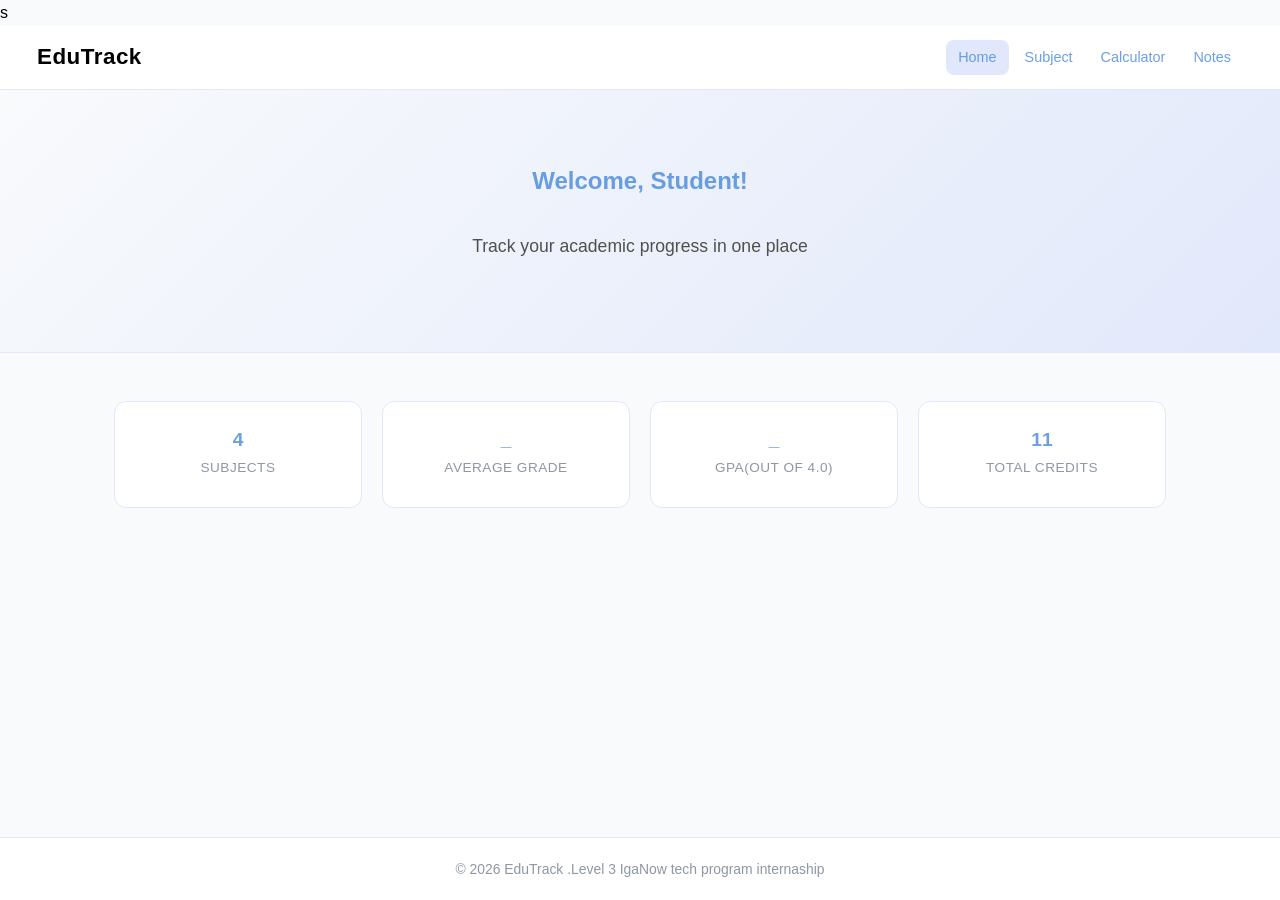
<file: index.html>
<!DOCTYPE html>
<html lang="en">s
<head>
    <meta charset="UTF-8">
    <meta name="viewport" content="width=device-width, initial-scale=1.0">
    <title>EduTrack -Student Dashboard</title>
    <link rel="stylesheet" href="style.css">
</head>

<body>
    <header class="navbar">
        <div class="logo">EduTrack</div>

        <nav>
            <a href="index.html" class="active">Home</a>
            <a href="subject.html">Subject</a>
            <a href="calculater.html">Calculator</a>
            <a href="Notes.html">Notes</a>


        </nav>
    </header>

    <main>
        <section class="hero">
            <h1>Welcome, <span id="Student-name">Student</span>!</h1>
            <p class="Subtitle">Track your academic progress in one place</p>
        </section>

        <section class="stats-section">
            <div class="container">
                <div class="stats-grid">
                    <div class="stat-card">
                        <div class="stat-number" id="total-subject">4</div>
                        <div class="stat-label">Subjects</div>
                    </div>

                    <div class="stat-card">
                        <div class="stat-number" id="average">_</div>
                        <div class="stat-label">Average Grade</div>
                    </div>
                    <div class="stat-card">
                        <div class="stat-number" id="gpa">_</div>
                        <div class="stat-label">GPA(out of 4.0)</div>
                    </div>
                    <div class="stat-card">
                        <div class="stat-number" id="credits">11</div>
                        <div class="stat-label">Total credits</div>
                    </div>
                </div>
            </div>
        </section>
    </main>

    <footer class="footer">
        <p>&copy; 2026 EduTrack .Level 3 IgaNow tech program internaship
        </p>
    </footer>
</body>
</html>
</file>
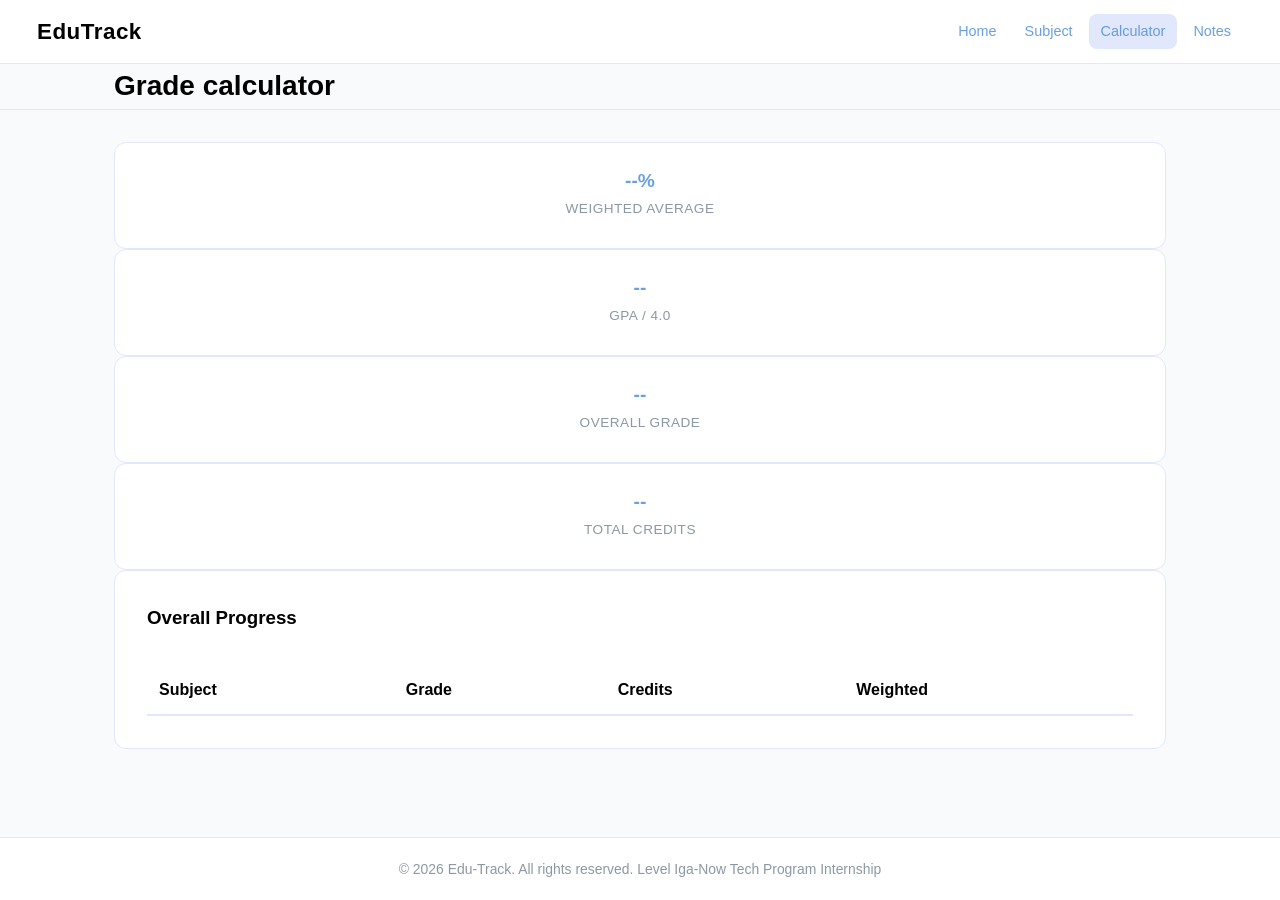
<file: calculater.html>
<!DOCTYPE html>
<html lang="en">
<head>
    <meta charset="UTF-8">
    <meta name="viewport" content="width=device-width, initial-scale=1.0">
    <title>EDUTRACK - calculator</title>
    <link rel="stylesheet" href="style.css">
</head>

<body>
    <header class="navbar">
    <div class="logo">EduTrack</div>
    <nav>
        <a href="index.html">Home</a>
        <a href="subject.html">Subject</a>
        <a href="calculater.html"  class="active">Calculator</a>
        <a href="notes.html">Notes</a>
    </nav>
    </header>

    <main>
        <section class="page-header">
            <div class="container">
                <h2> Grade calculator</h2>
            </div>
        </section>

             <section class="container"> 
                <div class="stat-grid" style="margin-bottom: 32px ;">
                    <div class="stat-card">
                        <div class="stat-number" id="avg-display"> --%</div>
                        <div class="stat-label"> Weighted Average</div>
                    </div>
                    <div class="stat-card">
                        <div class="stat-number" id="gpa-display">--</div>
                        <div class="stat-label">GPA / 4.0</div>
                    </div>

                    <div class="stat-card">
                        <div class="stat-number" id="grade-display">--</div>
                        <div class="stat-label">Overall grade</div>
                    </div>

                    <div class="stat-card">
                        <div class="stat-number" id="credits-display">--</div>
                        <div class="stat-label">Total Credits</div>
                    </div>

                    <div class="card" style="background-color: var(--surface); padding: 32px; border-radius: var(--radius-lg); border: 1px solid var(--border); box-shadow: var(--shadow-sm);">
                        <h3>Overall Progress</h3>
                        <div class="progres-track">
                            <div id="progres-bar" class="progres-bar"></div>
                        </div>

                        <table id="breakdowm-table" style="width: 100%; border-collapse: collapse; margin-top: 32px;">
                            <thead>
                            <tr style="text-align: left; border-bottom: 2px solid var(--border);">
                                <th style="padding: 12px;">Subject</th>
                                <th style="padding: 12px;">Grade</th>
                                 <th style="padding: 12px;">Credits</th>
                                  <th style="padding: 12px;">Weighted</th>
                                  </tr>
                           </thead>
                           <tbody id="calculator-body">
                            <!-- it will be filled by JS-->
                           </tbody>
                        </table>
                    </div>
                </div>
            </section>
    </main>

     <footer class="footer">
        <p>&copy; 2026 Edu-Track. All rights reserved. Level Iga-Now Tech Program Internship</p>
    </footer>
</body>
</html>
</file>
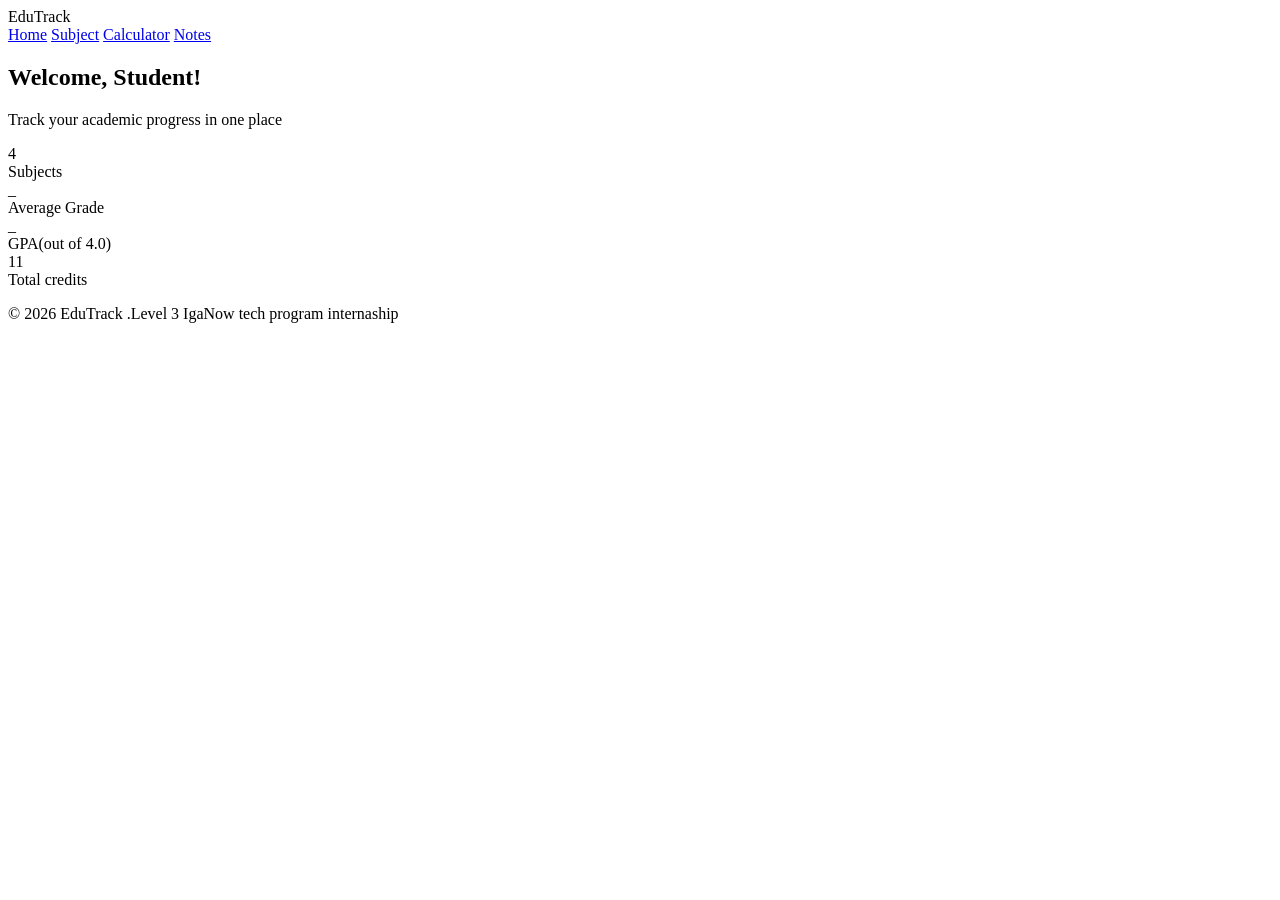
<file: My page.html>
<!DOCTYPE html>
<html lang="en">
<head>
    <meta charset="UTF-8">
    <meta name="viewport" content="width=device-width, initial-scale=1.0">
    <title>EduTrack -Student Dashboard</title>
    <link rel="styleshhet" href="#">
</head>


<body>
    <header class="navbar">
        <div class="logo">EduTrack</div>
        <nav>
            <a href="index.html" class="active">Home</a>
            <a href="#">Subject</a>
             <a href="#">Calculator</a>
              <a href="#">Notes</a>

            
        </nav>
    <main>
        <section class="hero">
            
            <h1>Welcome, <span id="Student-name">Student</span>!</h1>
            <p class="Subtitle">Track your academic progress in one place</p>
            </section>

            <section class="stats-section">
                <div class="container">
                    <div class="stats-grid"></div>
                        <div class="stats-card"></div>
                        <div class="stat-number" id="total-subject">4</div>
                        <div class="stat-label">Subjects</div>

                </div>
                <div class="stat-card">
                    <div class="stat-number" id="average">_</div>
                    <div class="stat-label">Average Grade</div>
                </div>
                <div class="stat-card">
                    <div class="stat-number" id="gpa">_</div>
                    <div class="stat-label">GPA(out of 4.0)</div>
                </div>
                <div class="stat-card">
                    <div class="stat-number" id="credits">11</div>
                    <div class="stat-label">Total credits</div>
                </div>
                </section>
           
    </main>
    <footer class="footer">
          <p>&copy; 2026 EduTrack  .Level 3 IgaNow tech program internaship
            
          </p>
    </footer>
    </header>
</body>
</html>
</file>
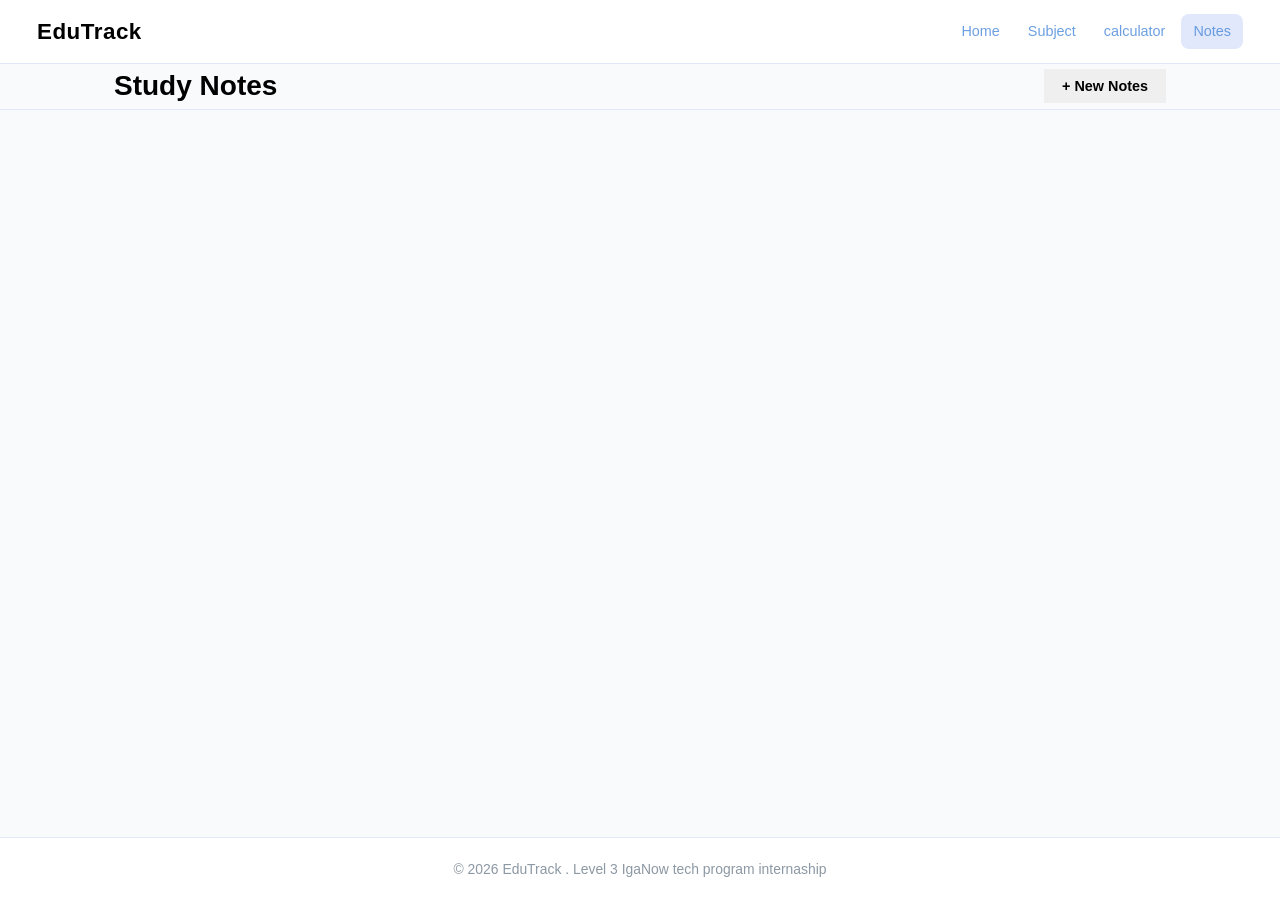
<file: Notes.html>
<!DOCTYPE html>
<html lang="en">
<head>
    <meta charset="UTF-8">
    <meta name="viewport" content="width=device-width, initial-scale=1.0">
    <title>EduTrack - Notes</title>
    <link rel="stylesheet" href="style.css">
</head>

<body>
    <header class="navbar">
        <div class="logo">EduTrack</div>
        <nav>
            <a href="index.html">Home</a>
            <a href="subject.html">Subject</a>
            <a href="calculater.html">calculator</a>
            <a href="Notes.html" class="active">Notes</a>
        </nav>
    </header>

    <main>
        <section class=" page-header">
            <div class="container">
                <h2>Study Notes</h2>
                <button class="btn btn-primary" id="add notes-btn">+ New Notes</button>
            </div>
        </section>

        <section class="container"></section>

        <div class="notes-grid" id="notes-container">
        </div>
    </main>

    <footer class="footer">
        <p>&copy; 2026 EduTrack . Level 3 IgaNow tech program internaship
    </footer>
</body>
</html>
</file>
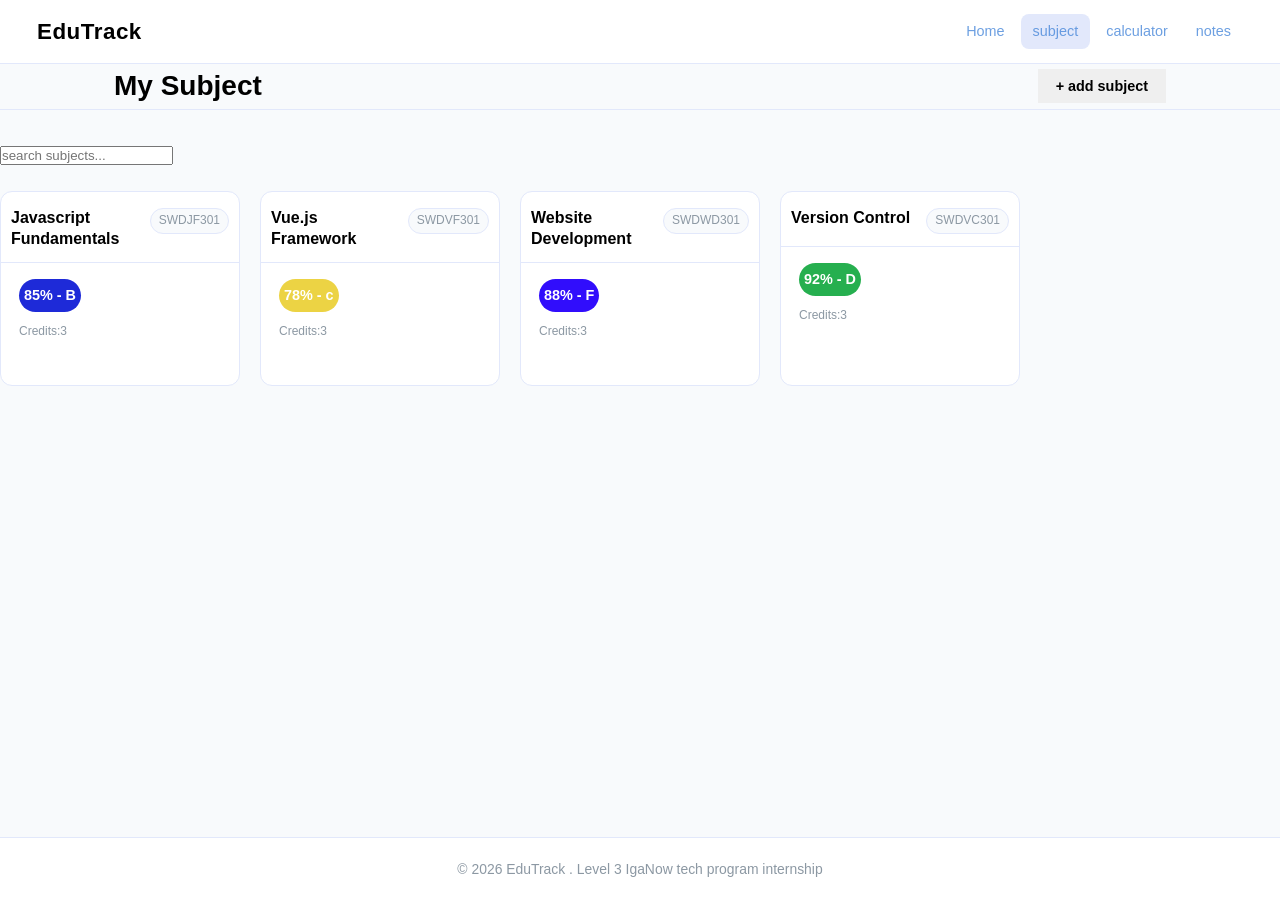
<file: subject.html>
<!DOCTYPE html>
<html lang="en">
<head>
    <meta charset="UTF-8">
    <meta name="viewport" content="width=device-width, initial-scale=1.0">
    <title>Document</title>
    <link rel="stylesheet" href="style.css">
</head>

<body>
    <header class="navbar">
        <div class="logo">EduTrack</div>
        <nav>
            <a href="index.html">Home</a>
            <a href="subject.html" class="active">subject</a>
            <a href="calculater.html">calculator</a>
            <a href="Notes.html">notes</a>
        </nav>

    </header>
    <main>
        <section class="page-header">
            <div class="container">
                <h2>My Subject</h2>
                <button class="btn btn-primary" id="add-btn">+ add subject</button>
            </div>
        </section>

        <section>
            <input type="text" id="search-input" class="search-input" placeholder="search subjects..." />

            <div class="subject-grid" id="subject-container">
                <article class="subject-card">
                    <div class="card-header">
                        <h3>Javascript Fundamentals</h3>
                        <span class="badge">SWDJF301</span>
                    </div>
                    <div class="card-body">
                        <div class="grade-badge grade-b">85% - B</div>
                        <p class="credits">Credits:3</p>
                    </div><br>
                </article>

                <article class="subject-card">
                    <div class="card-header">
                        <h3>Vue.js Framework</h3>
                        <span class="badge">SWDVF301</span>
                    </div>
                    <div class="card-body">
                        <div class="grade-badge grade-c">78% - c</div>
                        <p class="credits">Credits:3</p>
                    </div><br>
                </article>
                
                <article class="subject-card">
                    <div class="card-header">
                        <h3>Website Development</h3>
                        <span class="badge">SWDWD301</span>
                    </div>
                    <div class="card-body">
                        <div class="grade-badge grade-f">88% - F</div>
                        <p class="credits">Credits:3</p>
                    </div><br>
                </article>

                <article class="subject-card">
                    <div class="card-header">
                        <h3>Version Control</h3>
                        <span class="badge">SWDVC301</span>
                    </div>
                    <div class="card-body">
                        <div class="grade-badge grade-d">92% - D</div>
                        <p class="credits">Credits:3</p>
                    </div><br>
                </article>
            </div>
        </section>
    </main>

    <footer class="footer">
        <p>&copy; 2026 EduTrack . Level 3 IgaNow tech program internship
    </footer>
</body>
</html>
</file>
<file: style.css>
:root {
    --primary: #4b89dad0;
    --primary-dark: #4b6fd3;
    --secondary: #10b981;
    --danger: #ef4444;
    --warning: #f59e0b;
    --grade-a: #10b981;
    --grade-b: #1e2ad8;
    --grade-c: #ecd344;
    --grade-d: #26af4f;
    --grade-f: #310dfc;

    --bg: #f8fafc;
    --surface: #ffff;
    --text-muted: #8c98a3;
    --border: #e2e8fb;

    --shadow-sm: 0 1px 3px rgba(0, 0, 0, 0.10) --shadow-md: 0 4px 12px rgba(0, 0, 0, 0.12) --radius: 8px;
    --radius-lg: 12px;
}

/*css reset*/
*,
* ::before,
*::after {
    padding: 0;
    box-sizing: border-box;
    margin: 0;
}

/*body*/
body {
    font-family: 'Franklin Gothic Medium', 'Arial Narrow', Arial, sans-serif;
    background-color: var(--bg);
    color: var(--text);
    line-height: 1.6;
    min-height: 100vh;
    display: flex;
    flex-direction: column;
}

main {
    flex: 1;
}

/* container*/
.container {
    max-width: 1100px;
    margin: 0 auto;
    padding: 0 24px;

}

/* nav bar*/
.navbar {
    background: var(--surface);
    border-bottom: 1px solid var(--border);
    height: 64px;
    display: flex;
    align-items: center;
    justify-content: space-between;
    padding: 0 37px;
    position: sticky;
    top: 0;
    z-index: 100;
    box-shadow: var(--shadow-sm);
}

.logo {
    font-size: 1.4rem;
    font-weight: 800;
    color: black;
    letter-spacing: 0.5px;
}

nav {
    display: flex;
    gap: 4px;
}

nav a {
    text-decoration: none;
    color: var(--primary);
    padding: 6px 12px;
    border-radius: var(--radius);
    font-weight: 500;
    font-size: 0.9rem;
    border-radius: 8px;
    transition: color 0.2s, background 0.2s;
}

nav a:hover,
nav a.active {
    color: var(--primary);
    background-color: var(--border);
}

/* footer */
.footer {
    background: var(--surface);
    border-top: 1px solid var(--border);
    text-align: center;
    padding: 20px;
    color: var(--text-muted);
    font-size: 0.87rem;
}

/* HERO SECTION*/

.hero {
    padding: 72px 32px;
    background: linear-gradient(135deg, var(--bg) 0%, var(--border)100%);
    text-align: center;
    border-bottom: 1px solid var(--border);
}

.hero h1 {
    font-size: 1.5rem;
    font-weight: 800;
    color: var(--primary);
    margin-bottom: 12px;
}

.hero h1 span {
    color: var(--primary);
}

.hero .Subtitle {
    font-size: 1.1rem;
    color: rgb(80, 80, 78);
    padding: 20px;
}

/*stat section*/

.stats-section {
    padding: 48px 0;
}

.stats-grid {
    display: grid;
    grid-template-columns: repeat(4, 1fr);
    gap: 20px;
}

.stat-card {
    background: var(--surface);
    border: 1px solid var(--border);
    border-radius: var(--radius-lg);
    padding: 28px 20px;
    text-align: center;
    box-shadow: var(--shadow-sm);
    transition: 0.5s;

}

.stat-card:hover {
    box-shadow: var(--shadow-md);
    transform: translateY(-4px);
}

.stat-number {
    font-size: 1.2rem;
    font-weight: 800;
    color: var(--primary);
    line-height: 1;
    margin-bottom: 8px;
}

.stat-label {
    font-size: 0.85rem;
    color: var(--text-muted);
    font-weight: 500;
    text-transform: uppercase;
    letter-spacing: 0.5px;
}

/* page header */
.page-header {
    padding: 32px o;
    border-bottom: 1px solid var(--border);
    margin-bottom: 32px;
}

.page-header .container {
    display: flex;
    align-items: center;
    justify-content: space-between;
}

.page-header h2 {
    font-size: 1.75rem;
    font-weight: 700;
}

/* subject grid */

.subject-grid {
    display: grid;
    grid-template-columns: repeat(auto-fill, minmax(200px, 1fr));
    gap: 20px;
    padding: 24px 0;
}

/* subject-card*/

.subject-card {
    background: var(--surface);
    border: 1px solid var(--border);
    border-radius: var(--radius-lg);
    overflow: hidden;
    box-shadow: var(--shadow-sm);
    transition: box-shadow 0.2s, transform 0.2s;
}

.subject-card:hover {
    box-shadow: var(--shadow-md);
    transform: translateY(-3px);
}

.subject-card .card-header {
    padding: 16px 10px 12px;
    border-bottom: 1px solid var(--border);
    display: flex;
    justify-content: space-between;
    align-items: flex-start;
    gap: 8px;
}

.subject-card .card-header h3 {
    font-size: 1rem;
    font-weight: 700;
    line-height: 1.3;
}

.badge {
    background: var(--bg);
    border: 1px solid var(--border);
    color: var(--text-muted);
    font-size: 0.75rem;
    padding: 2px 8px;
    border-radius: 20px;
    white-space: nowrap;
}

.card-body {
    padding: 16px 18px 18px;
}

.grade-badge {
    display: inline-block;
    color: #fff;
    font-weight: 700;
    font-size: 0.9rem;
    padding: 5px;
    border-radius: 20px;
    margin-bottom: 10px;
}

.grade-a {
    background-color: var(--grade-a);
}

.grade-b {
    background-color: var(--grade-b);
}

.grade-c {
    background-color: var(--grade-c);
}

.grade-d {
    background-color: var(--grade-d);
}

.grade-f {
    background-color: var(--grade-f);
}


.credits {
    font-size: 0.75rem;
    color: var(--text-muted);

}

/* button */

.btn{
    padding: 9px 18px;
    border: none;
    border-radius: var(--radius);
    font-weight: 600;
    font-size: 0.9rem;
    cursor:pointer;
    transition: all 0.2s;
}

.btn-primarry {
    background: var(--primary);
    color: #fff;
}

.btn-primarry:hover {
    background: var(--primarry-dark);
}

/* search input */

search-input{
    width: 100px;
    padding: 10px 16px;
    border: 1px 16px;
    border-radius: var(--radius);
    font-size: 0.95rem;
    transition: border-color 0.2s;
    margin-bottom: 8px;
}

.search-input:focus {
    border-color: var(--primary);
}

/* responsive design */
/* tablet: max 900 */

@media (max-width: 900px){
    .stats-grid{
        grid-template-columns: repeat(2, 1fr);
    }
}

/* mobile: max 640 */
@media (max-width: 640px) {
    .navbar{
        padding: 0 10px;
    }
    /* hide our nav links show humberger icon instead*/
    nav {
        display: none;
        position: absolute;
        top: 64px;
        left: 0;
        right: 0;
        width: 100%;
        background: var(--surface);
        flex-direction: column;
        padding: 16;
        border-bottom: 1px solid var(--border);
        box-shadow: var(--shadow-sm);

    }

    nav.open{
        display: flex;
    }
    .hamburger{
        display: block;
        background: none;
        border: none;
        font-size: 1.5rem;
        color: var(--text);
        cursor: pointer;
    }
    .hero {
        padding: 48px 20px;
    }
    .hero h1{
        font-size: 1.8rem;
    }
    .stats-grid {
        grid-template-columns: 1fr 1fr;
        gap: 12px
    }
    subject-grid{
        grid-template-columns: 1fr 1fr;
        gap: 17px;
    }
    .subject-grid{
       grid-template-columns: 1fr;
    }
    page-header .container {
        flex-direction: column;
        align-items: flex-start;
        gap: 12px;
    }
}

/* very small : max 380px */

@media (max-width: 380px){
    .stats-grid {
        grid-template-columns: 1fr;
    }
}
</file>
